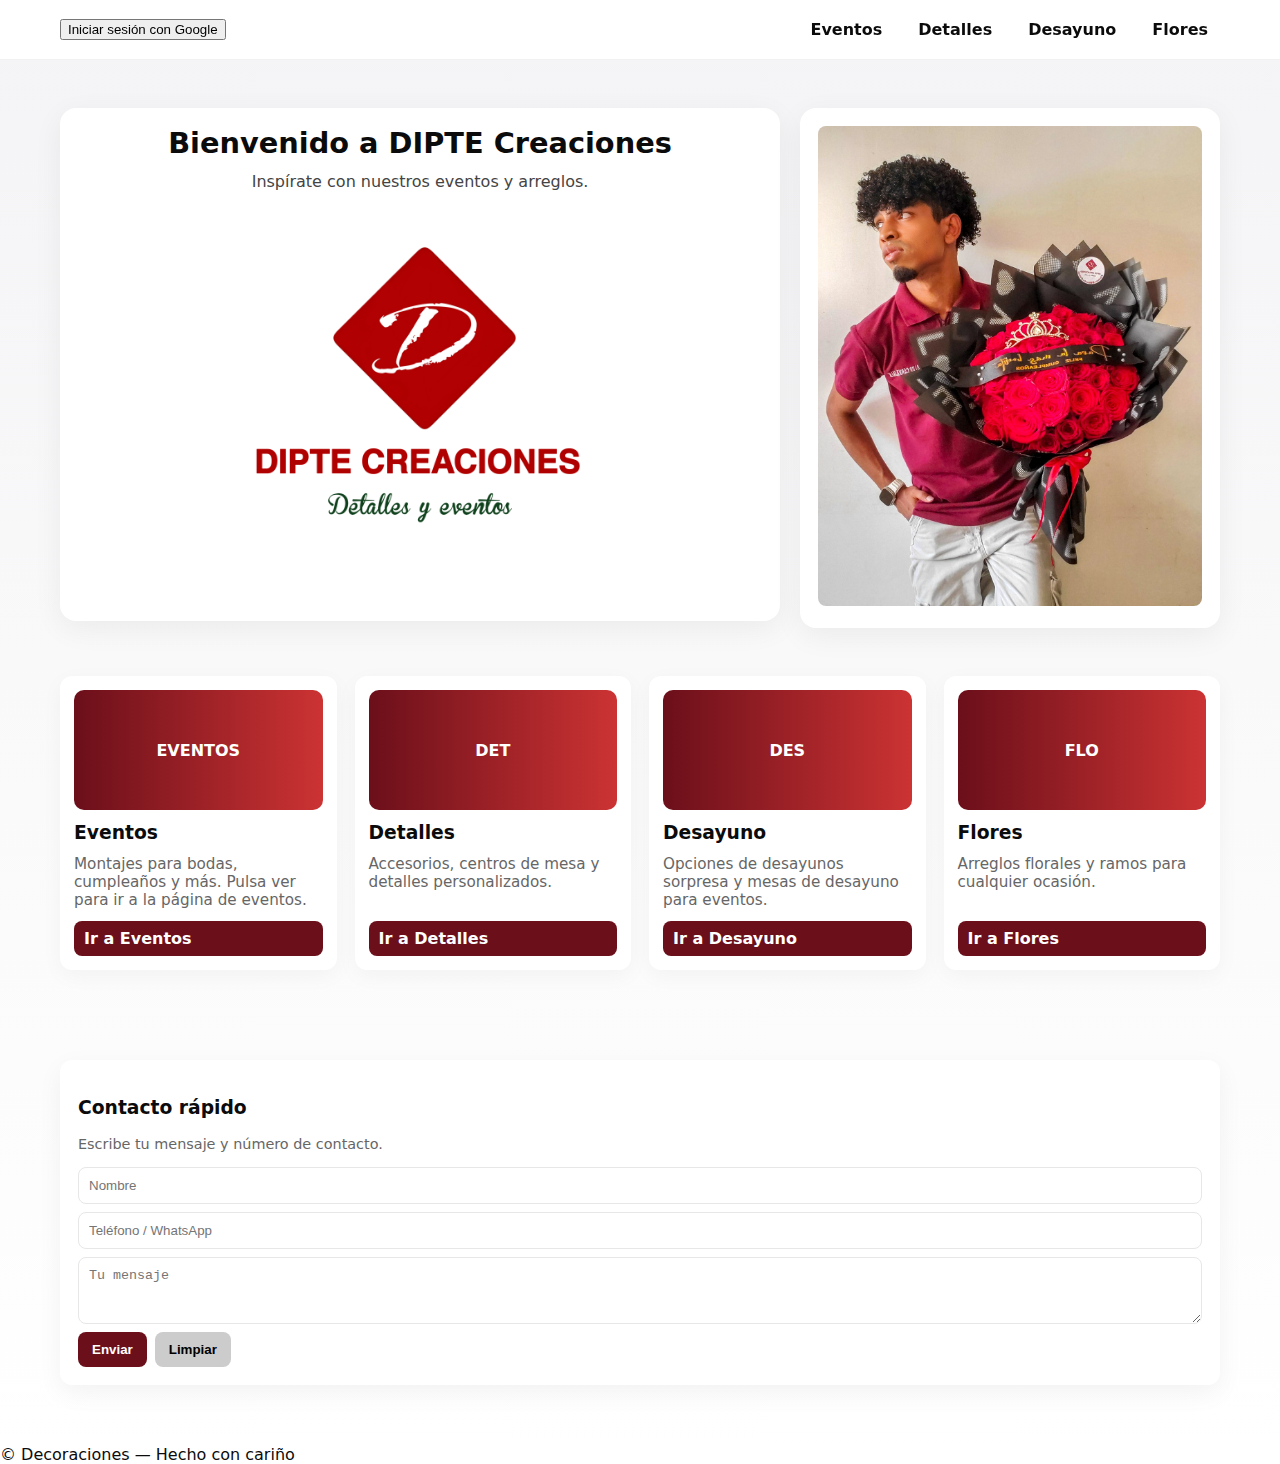
<file: Index.html>
<!doctype html>
<html lang="es">
<head>
  <meta charset="utf-8" />
  <meta name="viewport" content="width=device-width, initial-scale=1" />
  <title>Decoraciones — Principal</title>
  <!-- Vinculamos CSS externo -->
  <link rel="stylesheet" href="css/styles.css" />
</head>
<body>
  <header>
    <div class="nav-container">
<div class="brand">
  <button class="login-btn" onclick="loginConGoogle()">Iniciar sesión con Google</button>
</div>

      <nav>
        <button class="hamburger" aria-label="Abrir menú" onclick="toggleMenu()">☰</button>
        <ul id="navLinks">
          <li><a href="eventos.html">Eventos</a></li>                  
          <li><a href="detalles.html">Detalles</a></li>
          <li><a href="desayunos.html">Desayuno</a></li>
          <li><a href="flores.html">Flores</a></li>
        </ul>
      </nav>
    </div>
  </header>

  <main>
    <section class="hero">
      <div class="hero-card hero-left">
        <h1>Bienvenido a DIPTE Creaciones</h1>
        <p>Inspírate con nuestros eventos y arreglos.</p>
        <img src="img/LOGO.png" alt="Logo DIPTE Creaciones" class="logo-img">
      </div>
      <aside class="hero-card">
        <img src="img/PORTADA.jpg" alt="Decoración DIPTE" class="hero-img">
      </aside>
    </section>

    <section id="secciones" class="sections">
      <article class="card">
        <div class="thumb">EVENTOS</div>
        <h3>Eventos</h3>
        <p>Montajes para bodas, cumpleaños y más. Pulsa ver para ir a la página de eventos.</p>
        <a href="eventos.html">Ir a Eventos</a>
      </article>

      <article class="card">
        <div class="thumb">DET</div>
        <h3>Detalles</h3>
        <p>Accesorios, centros de mesa y detalles personalizados.</p>
        <a href="detalles.html">Ir a Detalles</a>
      </article>

      <article class="card">
        <div class="thumb">DES</div>
        <h3>Desayuno</h3>
        <p>Opciones de desayunos sorpresa y mesas de desayuno para eventos.</p>
        <a href="desayunos.html">Ir a Desayuno</a>
      </article>

      <article class="card">
        <div class="thumb">FLO</div>
        <h3>Flores</h3>
        <p>Arreglos florales y ramos para cualquier ocasión.</p>
        <a href="flores.html">Ir a Flores</a>
      </article>
    </section>

    <section id="contacto" class="contacto">
      <div class="contact-card">
        <h3>Contacto rápido</h3>
        <p class="small-info">Escribe tu mensaje y número de contacto.</p>
        <form id="contactForm">
          <input type="text" name="nombre" placeholder="Nombre" required>
          <input type="tel" name="telefono" placeholder="Teléfono / WhatsApp">
          <textarea name="mensaje" placeholder="Tu mensaje" rows="3"></textarea>
          <div class="form-buttons">
            <button class="btn" type="submit">Enviar</button>
            <button class="btn secondary" type="reset">Limpiar</button>
          </div>
        </form>
      </div>
    </section>
  </main>

  <footer>
    © <span id="year"></span> Decoraciones — Hecho con cariño
  </footer>

  <input id="imageInput" type="file" accept="image/*" style="display:none">

  <!-- Vinculamos JS externo -->
  <script src="js/scripts.js"></script>
</body>
</html>
</file>
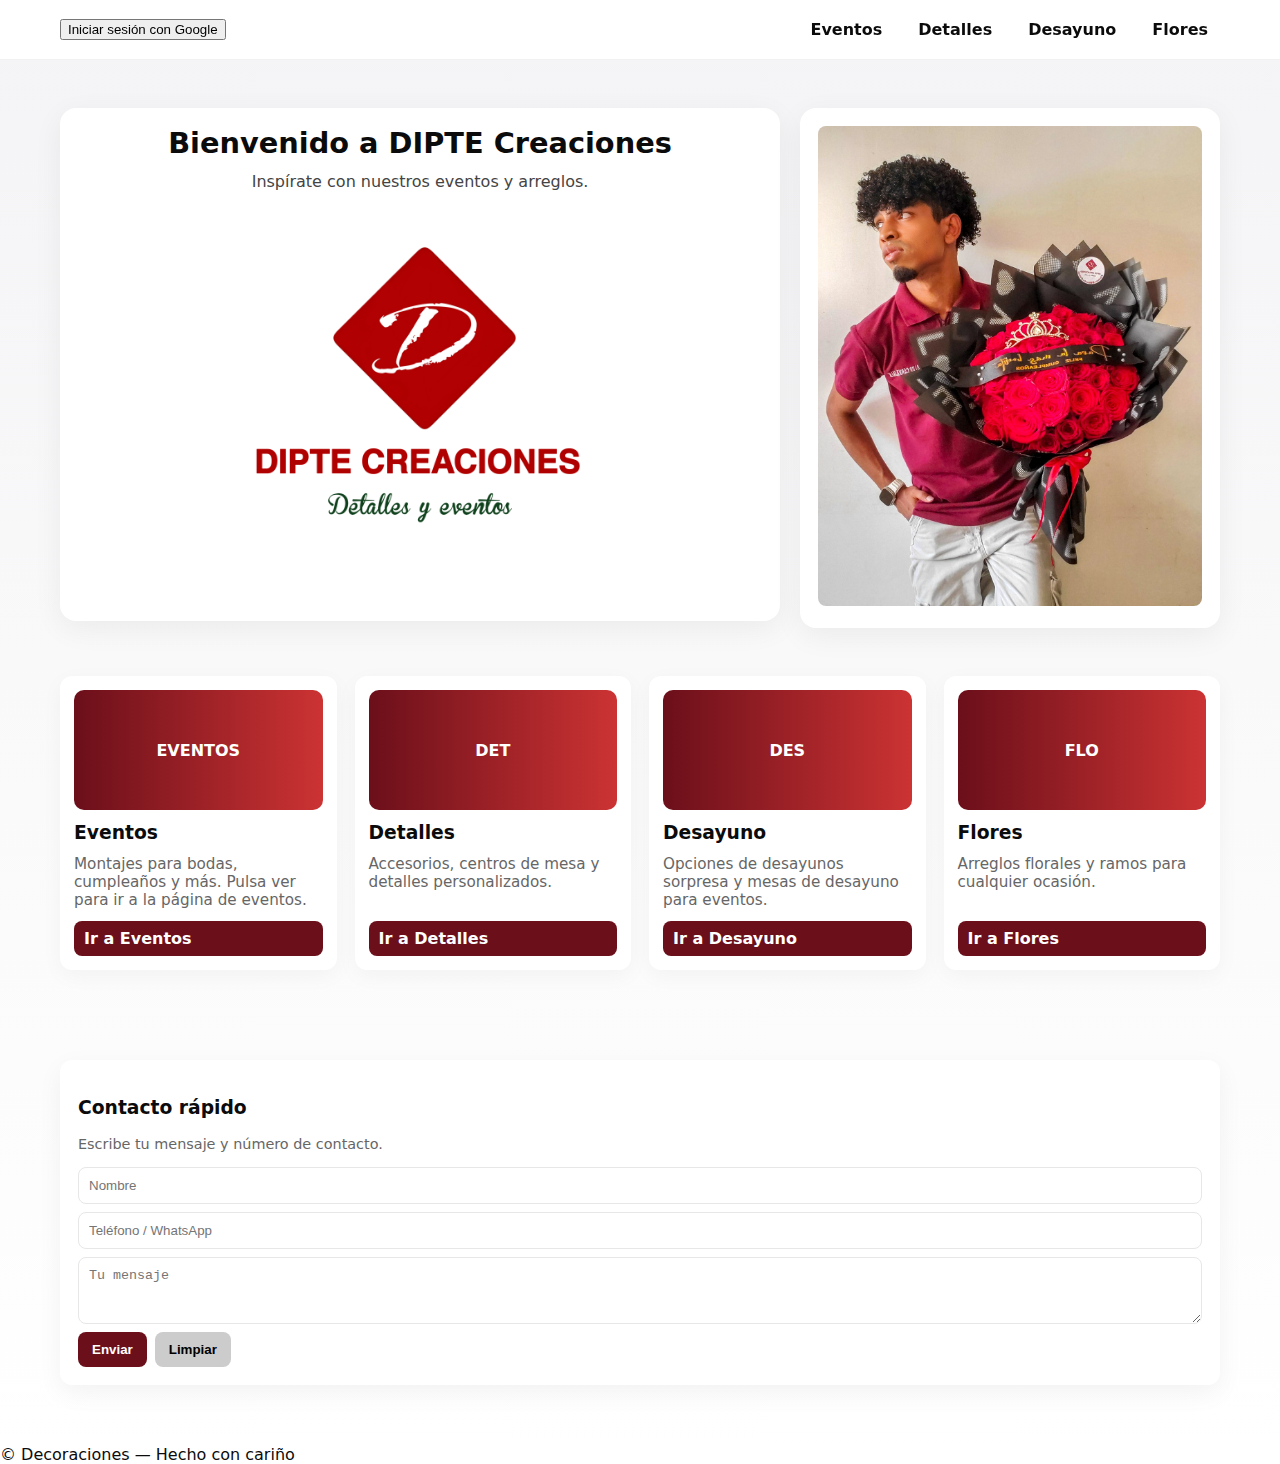
<file: index.html>
<!doctype html>
<html lang="es">
<head>
  <meta charset="utf-8" />
  <meta name="viewport" content="width=device-width, initial-scale=1" />
  <title>Decoraciones — Principal</title>
  <!-- Vinculamos CSS externo -->
  <link rel="stylesheet" href="css/styles.css" />
  <!-- Google OAuth -->
<meta name="google-signin-client_id" content="1051129239562-kjqnel8ib15nqs8g28rhg17vqk55gp2a.apps.googleusercontent.com">
<script src="https://apis.google.com/js/platform.js" async defer></script>

</head>
<body>
  <header>
    <div class="nav-container">
<div class="brand">
<button class="login-btn" onclick="loginConGoogle()">Iniciar sesión con Google</button>

</div>

      <nav>
        <button class="hamburger" aria-label="Abrir menú" onclick="toggleMenu()">☰</button>
        <ul id="navLinks">
          <li><a href="eventos.html">Eventos</a></li>                  
          <li><a href="detalles.html">Detalles</a></li>
          <li><a href="desayunos.html">Desayuno</a></li>
          <li><a href="flores.html">Flores</a></li>
        </ul>
      </nav>
    </div>
  </header>

  <main>
    <section class="hero">
      <div class="hero-card hero-left">
        <h1>Bienvenido a DIPTE Creaciones</h1>
        <p>Inspírate con nuestros eventos y arreglos.</p>
        <img src="img/LOGO.png" alt="Logo DIPTE Creaciones" class="logo-img">
      </div>
      <aside class="hero-card">
        <img src="img/PORTADA.jpg" alt="Decoración DIPTE" class="hero-img">
      </aside>
    </section>

    <section id="secciones" class="sections">
      <article class="card">
        <div class="thumb">EVENTOS</div>
        <h3>Eventos</h3>
        <p>Montajes para bodas, cumpleaños y más. Pulsa ver para ir a la página de eventos.</p>
        <a href="eventos.html">Ir a Eventos</a>
      </article>

      <article class="card">
        <div class="thumb">DET</div>
        <h3>Detalles</h3>
        <p>Accesorios, centros de mesa y detalles personalizados.</p>
        <a href="detalles.html">Ir a Detalles</a>
      </article>

      <article class="card">
        <div class="thumb">DES</div>
        <h3>Desayuno</h3>
        <p>Opciones de desayunos sorpresa y mesas de desayuno para eventos.</p>
        <a href="desayunos.html">Ir a Desayuno</a>
      </article>

      <article class="card">
        <div class="thumb">FLO</div>
        <h3>Flores</h3>
        <p>Arreglos florales y ramos para cualquier ocasión.</p>
        <a href="flores.html">Ir a Flores</a>
      </article>
    </section>

    <section id="contacto" class="contacto">
      <div class="contact-card">
        <h3>Contacto rápido</h3>
        <p class="small-info">Escribe tu mensaje y número de contacto.</p>
        <form id="contactForm">
          <input type="text" name="nombre" placeholder="Nombre" required>
          <input type="tel" name="telefono" placeholder="Teléfono / WhatsApp">
          <textarea name="mensaje" placeholder="Tu mensaje" rows="3"></textarea>
          <div class="form-buttons">
            <button class="btn" type="submit">Enviar</button>
            <button class="btn secondary" type="reset">Limpiar</button>
          </div>
        </form>
      </div>
    </section>
  </main>

  <footer>
    © <span id="year"></span> Decoraciones — Hecho con cariño
  </footer>

  <input id="imageInput" type="file" accept="image/*" style="display:none">

  <!-- Vinculamos JS externo -->
  <script src="js/scripts.js"></script>
</body>
</html>
</file>
<file: css/styles.css>
:root {
  --vino: #6b0f1a;
  --negro: #0b0b0b;
  --blanco: #ffffff;
  --gris: #f4f4f6;
  --radius: 14px;
}

* { box-sizing: border-box }

body {
  margin: 0;
  font-family: Inter, system-ui, -apple-system, 'Segoe UI', Roboto, 'Helvetica Neue', Arial;
  background: linear-gradient(180deg, var(--gris), #fff);
  color: var(--negro);
  -webkit-font-smoothing: antialiased;
}

header {
  position: sticky; top: 0; z-index: 40;
  background: rgba(255,255,255,0.95);
  backdrop-filter: blur(6px);
  border-bottom: 1px solid rgba(11,11,11,0.06);
}

.nav-container {
  max-width: 1200px; margin: 0 auto;
  display: flex; align-items: center; justify-content: space-between;
  padding: 12px 20px; gap: 12px;
}

.brand { display: flex; align-items: center; gap: 12px }

.logo {
  width: 48px; height: 48px; border-radius: 10px;
  display: inline-grid; place-items: center;
  background: var(--vino); color: var(--blanco); font-weight: 700;
}

.site-title { font-size: 1.05rem; font-weight: 700 }
.subtitle { font-size:0.82rem; color:#666 }

nav ul {
  display: flex; gap: 12px; list-style: none;
  padding: 0; margin: 0; align-items: center;
}

nav a {
  display: inline-block; padding: 8px 12px; border-radius: 8px;
  text-decoration: none; color: var(--negro); font-weight: 600;
}

nav a:hover { background: rgba(107,15,26,0.08) }

.hamburger { display: none; padding: 8px; border-radius: 8px; border: none; background: transparent }

@media (max-width:880px) {
  nav ul {
    display: none; position: absolute; left: 20px; top: 72px;
    flex-direction: column; background: var(--blanco);
    padding: 12px; border-radius: 12px;
    box-shadow: 0 8px 28px rgba(11,11,11,0.08);
  }
  .hamburger { display: block }
}

.hero {
  max-width: 1200px; margin: 28px auto; padding: 20px;
  display: grid; grid-template-columns: 1fr 420px;
  gap: 20px; align-items: start;
}

.hero-card {
  background: var(--blanco); padding: 18px; border-radius: 16px;
  box-shadow: 0 8px 30px rgba(11,11,11,0.06);
}

.hero-left h1 { margin: 0 0 8px 0; font-size: 1.7rem }
.hero-left p { margin: 0 0 16px 0; color: #444 }

.logo-img { max-width:60%; border-radius:100px }
.hero-img { max-width:100%; border-radius:8px }

.upload-area {
  height: 280px; border-radius: 12px;
  border: 2px dashed rgba(11,11,11,0.06);
  display: flex; align-items: center; justify-content: center;
  flex-direction: column; gap: 10px;
  background: linear-gradient(180deg, #fff, #fafafa);
}

.upload-area img {
  max-width: 100%; max-height: 100%;
  border-radius: 8px; object-fit: cover;
}

.small-info { font-size: 0.9rem; color: #666 }

.sections {
  max-width: 1200px; margin: 10px auto;
  padding: 0 20px 80px;
  display: grid; grid-template-columns: repeat(auto-fit, minmax(220px, 1fr));
  gap: 18px;
}

.card {
  background: var(--blanco); border-radius: 12px; padding: 14px;
  box-shadow: 0 6px 22px rgba(11,11,11,0.04);
  display: flex; flex-direction: column; gap: 12px;
}

.card h3 { margin: 0 }
.card p { margin: 0; color: #666; font-size: 0.95rem }

.card .thumb {
  height: 120px; border-radius: 10px; overflow: hidden;
  background: linear-gradient(90deg, var(--vino), #c33);
  display: flex; align-items: center; justify-content: center;
  color: var(--blanco); font-weight: 700;
}

.card a {
  margin-top: auto; display: inline-block;
  padding: 8px 10px; border-radius: 8px;
  text-decoration: none; background: var(--vino);
  color: var(--blanco); font-weight: 700;
}

.contacto {
  max-width:1200px; margin:0 auto; padding:0 20px 60px;
}

.contact-card {
  background:var(--blanco); padding:18px; border-radius:12px;
  box-shadow:0 8px 26px rgba(11,11,11,0.05);
}

#contactForm {
  display:grid; gap:8px; margin-top:8px;
}

#contactForm input,
#contactForm textarea {
  padding:10px; border-radius:8px; border:1px solid #e7e7e7;
}

.form-buttons {
  display:flex; gap:8px;
}

.btn {
  padding:10px 14px; border:none; border-radius:8px;
  background:var(--vino); color:var(--blanco); font-weight:700;
  cursor:pointer;
}

.btn.secondary {
  background:#ccc; color:#000;
}


.hero-left {
  display: flex;
  flex-direction: column;
  align-items: center;
  justify-content: center;
  text-align: center;
  gap: 12px;
}

.hero-left h1 {
  font-size: 1.8rem;
  margin: 0;
  color: var(--negro);
}

.hero-left p {
  font-size: 1rem;
  color: #444;
  margin: 0;
}

.logo-img {
  max-width: 360px;
  border-radius: 100px;
  margin: 20px 0;
}

.avatar {
  width: 40px;
  height: 40px;
  border-radius: 50%;
  overflow: hidden;
  display: inline-block;
  vertical-align: middle;
  box-shadow: 0 2px 6px rgba(0, 0, 0, 0.1);
}

.avatar img {
  width: 100%;
  height: 100%;
  object-fit: cover;
  display: block;
}

.saludo {
  font-size: 1rem;
  font-weight: 600;
  color: var(--negro);
  display: inline-block;
  vertical-align: middle;
  margin-left: 8px;
}
.logout-btn {
  padding: 8px 12px;
  margin-left: 8px;
  border: none;
  border-radius: 8px;
  background: #ccc;
  color: #000;
  font-weight: 600;
  font-size: 0.9rem;
  cursor: pointer;
  opacity: 0;
  transform: scale(0.95);
  transition: opacity 0.3s ease, transform 0.3s ease;
  pointer-events: none;
}

.logout-btn.visible {
  opacity: 1;
  transform: scale(1);
  pointer-events: auto;
}

.logout-btn.hidden {
  display: inline-block;
}
.mas-menu {
  position: relative;
}

.mas-menu > button {
  background: transparent;
  border: none;
  font-weight: 600;
  color: var(--negro);
  cursor: pointer;
  padding: 8px 12px;
  border-radius: 8px;
  transition: background 0.3s ease;
}

.mas-menu > button:hover {
  background: rgba(107,15,26,0.08);
}

.submenu {
  position: absolute;
  top: 42px;
  right: 0;
  background: var(--blanco);
  border-radius: 12px;
  box-shadow: 0 8px 28px rgba(11,11,11,0.08);
  padding: 10px;
  display: flex;
  flex-direction: column;
  gap: 6px;
  z-index: 50;
}

.submenu li a {
  padding: 6px 10px;
  border-radius: 6px;
  text-decoration: none;
  color: var(--negro);
  font-weight: 500;
}

.submenu li a:hover {
  background: rgba(107,15,26,0.08);
}

.hidden {
  display: none;
}
.carousel-inner {
  aspect-ratio: 16 / 8;
  overflow: hidden;
  border-radius: 16px;
}

.carousel-inner img {
  object-fit: cover;
  height: 100%;
  width: 100%;
}
.logo-img {
  transition: transform 0.3s ease;
  cursor: pointer;
}

.logo-img:hover {
  transform: scale(1.05) rotate(-2deg);
}

.overlay {
  position: fixed;
  inset: 0;
  background: rgba(0,0,0,0.7);
  display: flex;
  align-items: center;
  justify-content: center;
  z-index: 100;
}

.tarjeta {
  background: rgba(107,15,26,0.85);
  color: var(--blanco);
  padding: 30px;
  border-radius: 16px;
  max-width: 800px;
  font-family: 'Segoe UI', sans-serif;
  box-shadow: 0 0 40px rgba(0,0,0,0.3);
  animation: fadeIn 1s ease forwards;
}

.texto-maquina {
  white-space: pre-wrap;
  font-size: 1rem;
  line-height: 1.6;
  opacity: 0;
  animation: escribir 0.5s steps(1) forwards;
}

.hidden {
  display: none;
}

@keyframes fadeIn {
  from { opacity: 0; transform: scale(0.95); }
  to { opacity: 1; transform: scale(1); }
}
.valores {
  max-width: 1000px;
  margin: 40px auto;
  padding: 0 20px;
  display: grid;
  grid-template-columns: 1fr 1fr;
  gap: 20px;
  animation: fadeInUp 1s ease forwards;
}

.valores-card {
  background: #6b0f1a;
  border-radius: 14px;
  padding: 24px;
  box-shadow: 0 6px 22px rgba(11,11,11,0.08);
  display: flex;
  flex-direction: column;
  gap: 12px;
  transition: transform 0.3s ease, box-shadow 0.3s ease;
  color: var(--blanco);
}

.valores-card:hover {
  transform: translateY(-4px);
  box-shadow: 0 12px 28px rgba(11,11,11,0.12);
}

.valores-card h3 {
  margin: 0;
  font-size: 1.3rem;
  font-weight: 700;
  color: var(--blanco);
  letter-spacing: 0.5px;
}

.valores-card p {
  margin: 0;
  font-size: 0.95rem;
  line-height: 1.6;
  color: #f4f4f4;
}

@keyframes fadeInUp {
  from { opacity: 0; transform: translateY(20px); }
  to { opacity: 1; transform: translateY(0); }
}

@media (max-width: 768px) {
  .valores {
    grid-template-columns: 1fr;
  }
}
.trabajo {
  max-width: 1000px;
  margin: 60px auto;
  padding: 0 20px;
  animation: fadeInUp 1s ease forwards;
}

.trabajo h2 {
  font-size: 1.8rem;
  color: var(--vino);
  text-align: center;
  margin-bottom: 12px;
}

.trabajo .intro {
  text-align: center;
  font-size: 1rem;
  color: #444;
  margin-bottom: 30px;
}

.pasos {
  display: grid;
  grid-template-columns: 1fr 1fr;
  gap: 20px;
}

.paso {
  background: #6b0f1a;
  color: var(--blanco);
  border-radius: 14px;
  padding: 20px;
  box-shadow: 0 6px 22px rgba(11,11,11,0.08);
  transition: transform 0.3s ease, box-shadow 0.3s ease;
}

.paso:hover {
  transform: translateY(-4px);
  box-shadow: 0 12px 28px rgba(11,11,11,0.12);
}

.paso .numero {
  font-size: 1.4rem;
  font-weight: 700;
  background: var(--blanco);
  color: var(--vino);
  width: 32px;
  height: 32px;
  border-radius: 50%;
  display: inline-flex;
  align-items: center;
  justify-content: center;
  margin-bottom: 10px;
}

.paso h3 {
  margin: 0;
  font-size: 1.1rem;
  font-weight: 700;
  margin-bottom: 8px;
}

.paso p {
  margin: 0;
  font-size: 0.95rem;
  line-height: 1.6;
  color: #f4f4f4;
}

@media (max-width: 768px) {
  .pasos {
    grid-template-columns: 1fr;
  }
}
.acordeon-seccion {
  max-width: 1000px;
  margin: 60px auto;
  padding: 0 20px;
  animation: fadeInUp 1s ease forwards;
}

.acordeon-seccion h2 {
  font-size: 1.6rem;
  color: var(--vino);
  text-align: center;
  margin-bottom: 20px;
}

.acordeon-grupo {
  display: flex;
  flex-direction: column;
  gap: 12px;
}

.acordeon-item {
  background: var(--blanco);
  border: 1px solid var(--vino);
  border-radius: 12px;
  padding: 16px 20px;
  cursor: pointer;
  transition: background 0.3s ease, box-shadow 0.3s ease;
}

.acordeon-item:hover {
  background: #f9f9f9;
  box-shadow: 0 6px 18px rgba(11,11,11,0.06);
}

.acordeon-item h3 {
  margin: 0;
  font-size: 1.1rem;
  font-weight: 700;
  color: var(--vino);
}

.acordeon-item .contenido {
  margin-top: 10px;
  font-size: 0.95rem;
  color: #444;
  line-height: 1.5;
  display: none;
  animation: fadeIn 0.4s ease forwards;
}

.acordeon-item.activo .contenido {
  display: block;
}

@keyframes fadeIn {
  from { opacity: 0; transform: translateY(6px); }
  to { opacity: 1; transform: translateY(0); }
}
.footer {
  background: #6b0f1a; /* color conchevino */
  padding: 40px 20px;
  text-align: center;
  font-size: 0.95rem;
  color: var(--blanco); /* letras claras */
}

.footer-content {
  max-width: 1000px;
  margin: 0 auto;
  display: flex;
  flex-direction: column;
  gap: 20px;
  align-items: center;
}

.redes img {
  width: 32px;
  height: 32px;
  margin: 0 6px;
  transition: transform 0.3s ease;
  filter: brightness(0) invert(1); /* iconos se ven claros sobre fondo oscuro */
}

.redes img:hover {
  transform: scale(1.1);
}

.info-footer p {
  margin: 4px 0;
  color: #f4f4f4; /* gris claro para contraste */
}

.botones-footer {
  display: flex;
  gap: 12px;
  flex-wrap: wrap;
  justify-content: center;
}

.footer-btn {
  background: transparent;
  border: 2px solid var(--blanco);
  color: var(--blanco);
  font-weight: 600;
  padding: 10px 16px;
  border-radius: 10px;
  cursor: pointer;
  transition: background 0.3s ease, transform 0.3s ease;
}

.footer-btn:hover {
  background: var(--blanco);
  color: #6b0f1a;
  transform: scale(1.05);
}

.ventana {
  position: fixed;
  inset: 0;
  background: rgba(0,0,0,0.7);
  display: flex;
  align-items: center;
  justify-content: center;
  z-index: 100;
}

.ventana-card {
  background: rgba(107,15,26,0.9);
  color: var(--blanco);
  padding: 30px;
  border-radius: 16px;
  max-width: 800px;
  box-shadow: 0 0 40px rgba(0,0,0,0.3);
  animation: fadeIn 0.8s ease forwards;
}

.ventana-card h3 {
  margin-top: 0;
  font-size: 1.4rem;
  margin-bottom: 12px;
  color: var(--blanco);
}

.ventana-card ul {
  list-style: none;
  padding: 0;
  margin: 0;
}

.ventana-card li {
  margin-bottom: 10px;
  line-height: 1.6;
}

.hidden {
  display: none;
}

@keyframes fadeIn {
  from { opacity: 0; transform: scale(0.95); }
  to { opacity: 1; transform: scale(1); }
}
.cerrar-btn {
  position: absolute;
  top: 12px;
  right: 12px;
  background: transparent;
  border: none;
  font-size: 1.4rem;
  color: var(--blanco);
  cursor: pointer;
  z-index: 10;
  transition: transform 0.2s ease;
}

.cerrar-btn:hover {
  transform: scale(1.2);
}
</file>
